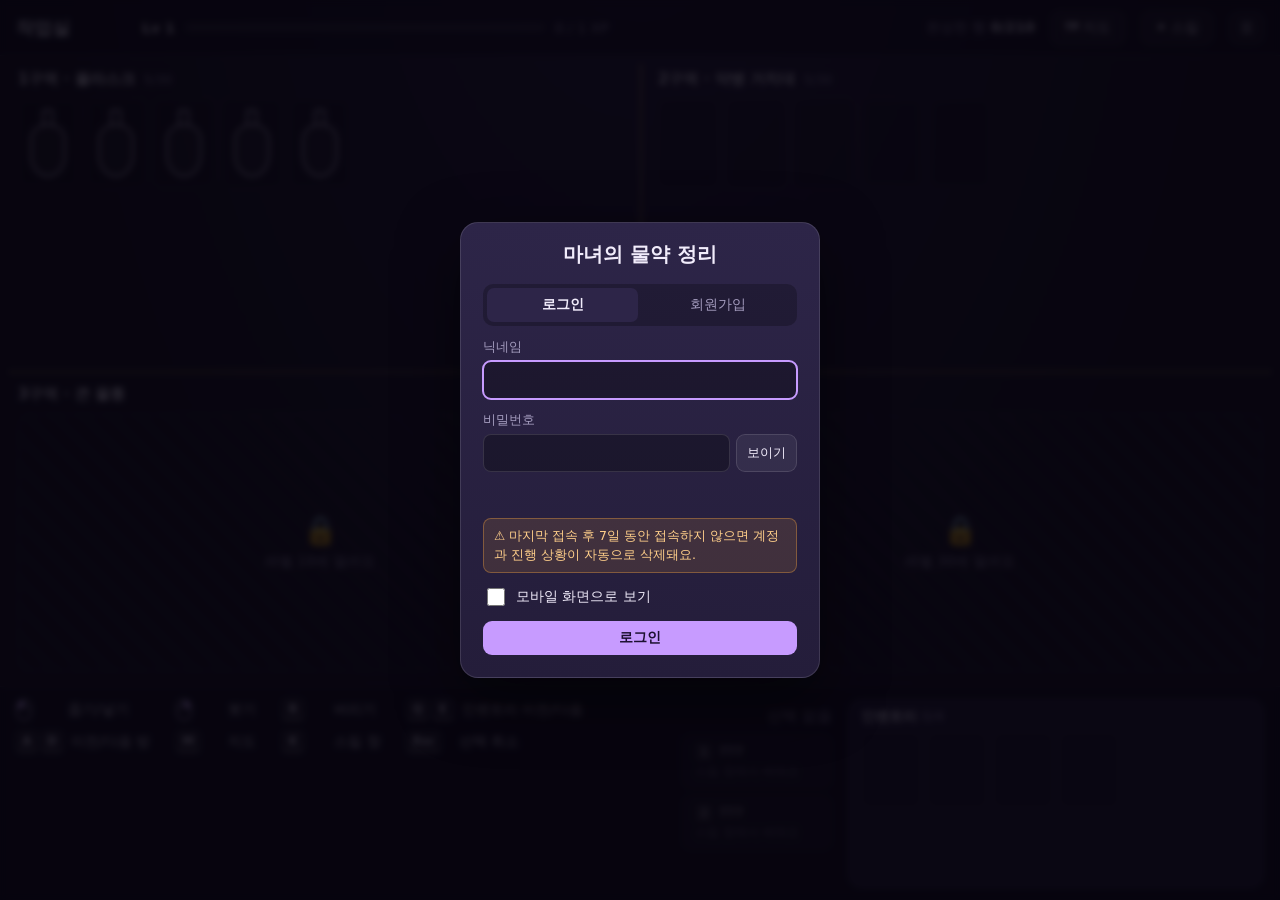
<file: index.html>
<!DOCTYPE html>
<html lang="ko">
<head>
<meta charset="UTF-8" />
<meta name="viewport" content="width=device-width, initial-scale=1, maximum-scale=1, user-scalable=no, viewport-fit=cover" />
<title>마녀의 물약 정리</title>
<meta name="description" content="마녀가 마구 섞어 놓은 물약을 제자가 되어 정리하는 게임" />
<link rel="stylesheet" href="css/style.css?v=20261112142658" />
<script>
  // 새 버전 확인: 이 페이지(index.html)가 캐시된 옛것이면, 새 버전 주소로 다시 불러옴 (약 0.2KB)
  (function () {
    const BUILD = "20261112142658";
    fetch("version.json?t=" + Date.now(), { cache: "no-store" })
      .then(function (r) { return r.json(); })
      .then(function (j) {
        if (!j.v || j.v === BUILD) return;
        const u = new URL(location.href);
        if (u.searchParams.get("v") === j.v) return; // 이미 한 번 시도함 (무한 새로고침 방지)
        u.searchParams.set("v", j.v);
        location.replace(u.toString());
      })
      .catch(function () {});
  })();
</script>
<script type="importmap">
{
  "imports": {
    "./js/cloud.js": "./js/cloud.js?v=20261112142658",
    "./js/config.js": "./js/config.js?v=20261112142658",
    "./js/game.js": "./js/game.js?v=20261112142658",
    "./js/main.js": "./js/main.js?v=20261112142658",
    "./js/save-format.js": "./js/save-format.js?v=20261112142658",
    "./js/ui/brewery.js": "./js/ui/brewery.js?v=20261112142658",
    "./js/ui/common.js": "./js/ui/common.js?v=20261112142658",
    "./js/ui/shelves.js": "./js/ui/shelves.js?v=20261112142658",
    "./js/ui/workshop.js": "./js/ui/workshop.js?v=20261112142658"
  }
}
  </script>
</head>
<body>
  <header class="hud">
    <div class="hud-room" id="hudRoom"></div>
    <div class="hud-xp">
      <b id="hudLevel">Lv 1</b>
      <div class="xp-bar"><div class="xp-fill" id="hudXpFill"></div></div>
      <span class="muted" id="hudXpText"></span>
    </div>
    <div class="hud-rows muted"><span class="pc-only">완성한 행 </span><b id="hudRows">0</b></div>
    <button class="btn" id="btnMap" title="지도 (M)">🗺 지도</button>
    <button class="btn" id="btnSkills" title="스킬 (K)">✦ 스킬 <span class="badge" id="skillBadge" hidden>0</span></button>
    <button class="btn icon" id="btnMenu" title="메뉴">☰<span class="badge mobile-only" id="menuBadge" hidden>0</span></button>
  </header>

  <main id="view"></main>

  <footer class="bottom">
    <div class="info" id="info"></div>
    <div class="side">
      <div class="sel-label" id="selLabel"></div>
      <div class="skill-bar" id="skillBar"></div>
    </div>
    <div class="inventory">
      <div class="inv-head"><b>인벤토리</b> <span class="muted" id="invCount"></span></div>
      <div class="inv-slots" id="invSlots"></div>
    </div>
    <!-- 모바일: < 1번 스킬 2번 스킬 > -->
    <div class="mobile-bar" id="mobileBar">
      <button class="btn nav-btn" id="btnPrev" aria-label="이전">‹</button>
      <div class="mobile-skills" id="mobileSkills"></div>
      <button class="btn nav-btn" id="btnNext" aria-label="다음">›</button>
    </div>
  </footer>

  <div class="toast" id="toast"></div>

  <!-- 지도 -->
  <div class="overlay" id="mapOverlay">
    <div class="panel map-panel">
      <div class="panel-head"><h2>저택 지도</h2><button class="btn icon" data-close>✕</button></div>
      <div class="map-grid" id="mapGrid"></div>
    </div>
  </div>

  <!-- 스킬 -->
  <div class="overlay" id="skillOverlay">
    <div class="panel skill-panel">
      <div class="panel-head">
        <h2>스킬 <small class="muted">남은 포인트 <b id="skillPoints">0</b></small></h2>
        <button class="btn icon" data-close>✕</button>
      </div>
      <p class="muted small-note">레벨이 오를 때마다 포인트 1개. 배우기 1포인트, 강화는 단계마다 1 → 3 → 5 → 7포인트. 물통·분류기는 해당 구역이 열리는 레벨부터 배울 수 있어요.</p>
      <div class="skill-list" id="skillList"></div>
    </div>
  </div>

  <!-- 메뉴 -->
  <div class="overlay" id="menuOverlay">
    <div class="panel menu-panel">
      <div class="panel-head"><h2>계정</h2><button class="btn icon" data-close>✕</button></div>
      <dl class="account-info">
        <dt>아이디</dt><dd id="accNick">-</dd>
        <dt>가입일</dt><dd id="accCreated">-</dd>
        <dt>마지막 접속</dt><dd id="accLastSeen">-</dd>
        <dt>저장</dt><dd id="accSaved" class="muted">-</dd>
      </dl>
      <p class="warn-note" id="accWarn"></p>
      <!-- 모바일: ID 와 삭제 예정일만 짧게 -->
      <div class="acc-short mobile-only">
        <b id="accShortId"></b>
        <span class="muted" id="accShortDel"></span>
      </div>
      <div class="menu-actions mobile-only">
        <button class="btn" id="btnMenuSkills">✦ 스킬 <span class="badge" id="menuSkillBadge" hidden>0</span></button>
        <button class="btn" id="btnMenuMap">🗺 지도</button>
      </div>
      <div class="menu-actions">
        <button class="btn" id="btnToggleMobile">📱 모바일 화면</button>
        <button class="btn" id="btnLogout">로그아웃</button>
        <button class="btn danger" id="btnNewGame">새로운 게임</button>
        <button class="btn danger" id="btnDeleteAccount">계정 삭제</button>
      </div>
    </div>
  </div>

  <!-- 로그인 / 회원가입 (로그인 전에는 닫을 수 없음) -->
  <div class="overlay" id="loginOverlay">
    <form class="panel login-panel" id="loginForm" autocomplete="on">
      <h2>마녀의 물약 정리</h2>
      <div class="login-tabs">
        <button type="button" class="tab active" data-mode="login">로그인</button>
        <button type="button" class="tab" data-mode="signup">회원가입</button>
      </div>
      <label>닉네임
        <input id="loginNick" name="username" autocomplete="username" maxlength="10" required />
      </label>
      <label>비밀번호
        <span class="pw-field">
          <input id="loginPw" name="password" type="password" autocomplete="current-password" required />
          <button type="button" class="btn small" id="btnLoginPwToggle">보이기</button>
        </span>
      </label>
      <label class="signup-only">비밀번호 확인
        <input id="loginPw2" type="password" autocomplete="new-password" />
      </label>
      <p class="muted small-note signup-only" id="loginRule"></p>
      <p class="login-error" id="loginError"></p>
      <p class="warn-note" id="loginWarn"></p>
      <label class="toggle-row"><input type="checkbox" id="loginMobile" /> 모바일 화면으로 보기</label>
      <button type="submit" class="btn primary" id="btnLoginSubmit">로그인</button>
    </form>
  </div>

  <!-- 시작 안내 -->
  <!-- 모든 선반 완성 -->
  <div class="overlay" id="clearOverlay">
    <div class="panel clear-panel">
      <div class="clear-icon">🎉</div>
      <h2>모든 선반을 완성했어요!</h2>
      <p>약병 1,470개를 전부 라벨대로 정리했어요.<br />스승님도 이제 마음 놓고 섞을 수 있겠네요.</p>
      <dl class="clear-stats">
        <dt>게임한 시간</dt><dd id="clearTime">-</dd>
        <dt>완성한 날</dt><dd id="clearDate">-</dd>
      </dl>
      <div class="menu-actions clear-actions">
        <button class="btn primary" id="btnClearRestart">새로운 게임</button>
        <button class="btn danger" id="btnClearDelete">계정 삭제</button>
        <button class="btn" data-close>둘러보기</button>
      </div>
    </div>
  </div>

  <div class="overlay" id="introOverlay">
    <div class="panel intro-panel">
      <h2>마녀의 제자</h2>
      <p>스승님은 물약을 만들 때마다 <b>전부 섞어 버리는</b> 버릇이 있어요.<br />
        창고 다섯 곳에 쌓인 약병 <b>1,470개</b>를 라벨대로 정리하는 게 제자의 일이에요.</p>
      <ol>
        <li><b>창고</b>에서 약병을 집어 인벤토리에 담아요.</li>
        <li><b>작업실</b>에서 병끼리 부어 라벨과 같은 색으로 4칸을 채워요.</li>
        <li><b>선반</b>의 색깔 선반, 라벨 요일 칸에 올려요. 한 행 7칸을 다 맞추면 경험치!</li>
      </ol>
      <button class="btn primary" id="btnIntroOk">시작하기</button>
    </div>
  </div>

  <script src="js/vendor/matter.min.js?v=20261112142658"></script>
  <script type="module" src="js/main.js?v=20261112142658"></script>
</body>
</html>
</file>
<file: css/style.css>
:root {
  --bg: #15111f;
  --bg2: #1d1730;
  --panel: #241d3a;
  --panel2: #2d2548;
  --line: rgba(255, 255, 255, 0.12);
  --text: #f1ecfb;
  --muted: #a39bbd;
  --accent: #c79bff;
  --gold: #e8c46a;
  --bad: #ff4d5e;
  --wood: #6b4a32;
  --wood2: #4d3524;
}
* { box-sizing: border-box; }
html, body { margin: 0; height: 100%; }
body {
  background: radial-gradient(ellipse at 50% -20%, #2b2148, var(--bg) 65%);
  color: var(--text);
  font-family: system-ui, -apple-system, "Segoe UI", "Malgun Gothic", "Apple SD Gothic Neo", sans-serif;
  font-size: 14px;
  display: grid;
  grid-template-rows: 56px minmax(0, 1fr) 214px;
  min-width: 1100px;
  overflow: hidden;
  user-select: none;
}
.muted { color: var(--muted); }
b { font-weight: 700; }

/* ---------- 버튼 ---------- */
.btn {
  appearance: none;
  border: 1px solid var(--line);
  background: rgba(255, 255, 255, 0.06);
  color: var(--text);
  font: inherit;
  padding: 7px 13px;
  border-radius: 9px;
  cursor: pointer;
  white-space: nowrap;
}
.btn:hover:not(:disabled) { background: rgba(255, 255, 255, 0.13); }
.btn:disabled { opacity: 0.4; cursor: default; }
.btn.primary { background: var(--accent); color: #1c1030; border-color: transparent; font-weight: 700; }
.btn.primary:hover:not(:disabled) { background: #d6b3ff; }
.btn.danger { background: #8b2733; border-color: transparent; }
.btn.icon { padding: 7px 10px; }
.btn.small { padding: 5px 10px; font-size: 13px; }
.badge {
  display: inline-block;
  min-width: 18px;
  padding: 0 5px;
  margin-left: 4px;
  border-radius: 99px;
  background: var(--gold);
  color: #2a1c00;
  font-size: 12px;
  font-weight: 800;
  text-align: center;
}

/* ---------- 상단 ---------- */
.hud {
  display: flex;
  align-items: center;
  gap: 16px;
  padding: 0 16px;
  background: rgba(10, 7, 20, 0.55);
  border-bottom: 1px solid var(--line);
}
.hud-room { font-size: 18px; font-weight: 800; min-width: 110px; }
.hud-xp { display: flex; align-items: center; gap: 10px; flex: 1; }
.xp-bar { flex: 1; max-width: 360px; height: 9px; border-radius: 99px; background: rgba(255, 255, 255, 0.1); overflow: hidden; }
.xp-fill { height: 100%; background: linear-gradient(90deg, #8f5cff, var(--gold)); transition: width 0.4s; }
.hud-rows b { color: var(--text); }

/* ---------- 하단 ---------- */
.bottom {
  display: flex;
  gap: 16px;
  padding: 12px 16px;
  background: rgba(10, 7, 20, 0.55);
  border-top: 1px solid var(--line);
}
.info { flex: 1; display: flex; flex-direction: column; gap: 8px; min-width: 0; }
.side {
  /* 인벤토리 바로 왼쪽: 선택한 병 라벨 + 사용 스킬 */
  display: flex;
  flex-direction: column;
  align-items: flex-end;
  gap: 8px;
}
.sel-label { margin-top: 8px; text-align: right; font-size: 15px; white-space: nowrap; }
.info-help { color: var(--text); opacity: 0.85; line-height: 1.5; }
.inventory {
  background: var(--panel);
  border: 1px solid var(--line);
  border-radius: 14px;
  padding: 8px 12px 10px;
  min-width: 260px;
}
.inv-head { margin-bottom: 6px; }
.inv-slots { display: grid; grid-template-columns: repeat(6, 60px); gap: 6px; }
.inv-slot { width: 60px; height: 76px; }
.inv-slot .vial { --vw: 32px; }

/* ---------- 칸 / 약병 ---------- */
.slot {
  position: relative;
  display: grid;
  place-items: center;
  border: 1px dashed rgba(255, 255, 255, 0.18);
  border-radius: 8px;
  background: rgba(0, 0, 0, 0.18);
  cursor: pointer;
}
.slot:hover { border-color: rgba(255, 255, 255, 0.4); }
.slot.selected, .st-cell.selected, .drum.selected {
  border: 1px solid var(--accent);
  box-shadow: 0 0 0 2px rgba(199, 155, 255, 0.5), 0 0 16px rgba(199, 155, 255, 0.5);
}
.selected > .vial { transform: translateY(-5px); }
.pouring::after {
  content: "";
  position: absolute;
  left: 4px;
  bottom: 3px;
  height: 3px;
  border-radius: 2px;
  background: var(--accent);
  animation: pourbar var(--dur, 500ms) linear forwards;
}
@keyframes pourbar { from { width: 0; } to { width: calc(100% - 8px); } }
.pouring > .vial { animation: wobble 0.25s ease-in-out infinite alternate; }
@keyframes wobble { from { transform: rotate(-6deg); } to { transform: rotate(6deg); } }

.vial {
  --vw: 28px;
  position: relative;
  width: var(--vw);
  height: calc(var(--vw) * 1.9);
  transition: transform 0.15s;
  pointer-events: none;
}
.vial-neck {
  position: absolute;
  left: 50%;
  top: 0;
  width: 48%;
  height: 15%;
  transform: translateX(-50%);
  border: 2px solid rgba(235, 228, 255, 0.75);
  border-bottom: none;
  border-radius: 3px 3px 0 0;
  background: rgba(255, 255, 255, 0.05);
}
.vial-glass {
  position: absolute;
  inset: 14% 0 0 0;
  border: 2px solid rgba(235, 228, 255, 0.75);
  border-radius: 30% 30% 22% 22% / 14% 14% 12% 12%;
  background: rgba(255, 255, 255, 0.06);
  overflow: hidden;
  display: flex;
  flex-direction: column-reverse;
  padding: 0 0 0;
}
.seg {
  flex: none;
  height: 22%;
  background: var(--c);
  box-shadow: inset 2px 0 0 rgba(255, 255, 255, 0.18), inset -2px 0 0 rgba(0, 0, 0, 0.15);
}
.seg.empty { background: transparent; box-shadow: none; }
.flask .vial-neck { width: 34%; height: 24%; }
.flask .vial-glass { inset: 22% 0 0 0; border-radius: 45% 45% 50% 50% / 30% 30% 40% 40%; }
.flask .seg { height: 24%; }
.vial-label {
  /* 병 가운데 세로 띠지: 라벨 색 바탕 + 요일 한자 */
  position: absolute;
  left: 50%;
  top: 36%;
  bottom: 9%;
  transform: translateX(-50%);
  width: 52%;
  display: flex;
  align-items: center;
  justify-content: center;
  border-radius: 2px;
  background: var(--lc);
  border: 1px solid rgba(255, 255, 255, 0.9);
  box-shadow: 0 0 0 1px rgba(0, 0, 0, 0.45), 0 1px 3px rgba(0, 0, 0, 0.5);
  color: #fff;
  font-family: "Noto Serif KR", "Batang", "SimSun", serif;
  font-size: calc(var(--vw) * 0.44);
  font-weight: 900;
  line-height: 1;
  text-shadow: 0 0 2px #000, 0 0 2px #000, 0 0 1px #000;
}

/* ---------- 방 공통 ---------- */
#view { position: relative; overflow: hidden; }
.room { position: absolute; inset: 0; }
.room-caption { font-size: 15px; }

/* ---------- 조제실 ---------- */
.brewery { display: grid; grid-template-rows: auto minmax(0, 1fr); }
.brewery-caption { padding: 12px 20px 8px; }
.store {
  position: relative;
  margin: 0 20px 12px;
  border-radius: 14px 14px 6px 6px;
  border: 2px solid #2d1f15;
  overflow-x: hidden;
  overflow-y: auto;
  scrollbar-width: none;            /* 스크롤바 숨김 (휠로 스크롤) */
  overscroll-behavior: contain;
  background: #2a1d14;
}
.store::-webkit-scrollbar { display: none; }
.floor-world {
  position: relative;
  min-height: 100%;
  cursor: default;
  background:
    linear-gradient(rgba(0, 0, 0, 0.45), rgba(0, 0, 0, 0.05) 30%, rgba(0, 0, 0, 0.3)),
    repeating-linear-gradient(90deg, var(--wood2) 0 2px, var(--wood) 2px 120px);
}
.pile-item {
  position: absolute;
  left: 0;
  top: 0;
  transform-origin: 50% 50%;
  cursor: pointer;
}
.pile-item:hover { filter: brightness(1.25); }
.floor-world .vial { --vw: inherit; }
.room-caption .small { font-size: 12px; margin-top: 2px; }


/* ---------- 작업실 ---------- */
.workshop {
  display: grid;
  grid-template-columns: 1fr 1fr;
  grid-template-rows: 1fr 1fr;
}
.zone { position: relative; padding: 14px 18px; overflow: auto; }
.zone h3 { margin: 0 0 10px; font-size: 15px; }
.zone h3 small { color: var(--muted); font-weight: 400; margin-left: 4px; }
.cross-v, .cross-h { position: absolute; background: linear-gradient(var(--gold), #a07a2c); opacity: 0.55; pointer-events: none; }
.cross-v { left: 50%; top: 8px; bottom: 8px; width: 2px; }
.cross-h { top: 50%; left: 8px; right: 8px; height: 2px; }
.zone .slots { display: flex; flex-wrap: wrap; gap: 8px; }
.zone .slot { width: 60px; height: 88px; }
.zone .slot .vial { --vw: 36px; }
.zone-locked {
  height: calc(100% - 30px);
  display: grid;
  place-content: center;
  text-align: center;
  color: var(--muted);
  gap: 6px;
  border: 1px dashed var(--line);
  border-radius: 12px;
  background: repeating-linear-gradient(45deg, rgba(255, 255, 255, 0.02) 0 10px, transparent 10px 20px);
}
.lock-icon { font-size: 28px; }
.drums { display: flex; gap: 16px; align-items: flex-end; flex-wrap: wrap; }
.drum { position: relative; width: 64px; cursor: pointer; border: 1px solid transparent; border-radius: 10px; padding: 4px; }
.drum-rim { height: 10px; margin: 0 -2px; border-radius: 50%; border: 2px solid #b9a98a; background: #3a3024; }
.drum-body {
  position: relative;
  height: 75px;                /* 레벨이 올라도 높이는 그대로 */
  margin-top: -5px;
  border: 2px solid #b9a98a;
  border-top: none;
  border-radius: 0 0 10px 10px;
  background: rgba(255, 255, 255, 0.06);
  overflow: hidden;
}
.drum-liquid {
  position: absolute;
  left: 0;
  right: 0;
  bottom: 0;
  background: linear-gradient(90deg, rgba(0, 0, 0, 0.15), rgba(255, 255, 255, 0.15) 40%, rgba(0, 0, 0, 0.2)), var(--c, transparent);
  box-shadow: inset 0 3px 0 rgba(255, 255, 255, 0.25);
  transition: height 0.35s ease;
}
.drum-count { text-align: center; font-size: 12px; color: var(--muted); margin-top: 3px; white-space: nowrap; }
.drum-count b { color: var(--text); }

/* ---------- 선반 방 ---------- */
.shelves { padding: 16px 20px; display: flex; flex-direction: column; gap: 14px; }
.shelf-cards { flex: 1; min-height: 0; display: grid; grid-template-columns: repeat(7, 1fr); gap: 14px; }
.shelf-card {
  appearance: none;
  font: inherit;
  color: var(--text);
  text-align: left;
  cursor: pointer;
  display: flex;
  flex-direction: column;
  gap: 6px;
  min-height: 0;
  padding: 10px;
  border-radius: 12px;
  border: 1px solid var(--line);
  border-top: 5px solid var(--sc);
  background: linear-gradient(var(--panel2), var(--panel));
}
.shelf-card:hover { border-color: var(--sc); }
.shelf-card-sub { color: var(--muted); font-size: 12px; }
.mini-grid {
  flex: 1;
  min-height: 0;
  display: grid;
  grid-template-columns: repeat(7, 1fr);
  grid-template-rows: repeat(30, 1fr);
  gap: 2px;
  padding: 6px;
  border-radius: 6px;
  background: var(--wood2);
}
.mini-grid i { border-radius: 2px; background: rgba(0, 0, 0, 0.3); }
.mini-grid i.ok { background: var(--sc); opacity: 0.6; }
.mini-grid i.done { background: var(--sc); }
.mini-grid i.bad { background: var(--bad); }

.shelf-zoom { display: flex; flex-direction: column; padding: 14px 20px 0; gap: 12px; }
.zoom-head { display: flex; align-items: center; gap: 14px; }
.zoom-title { font-size: 18px; padding-left: 10px; border-left: 5px solid var(--sc); }
.zoom-scroll { flex: 1; min-height: 0; overflow-y: auto; padding: 0 4px 20px 0; }
.shelf-table {
  display: grid;
  grid-template-columns: 44px repeat(7, minmax(70px, 1fr));
  gap: 4px;
  max-width: 900px;
  margin: 0 auto;
}
.st-head {
  position: sticky;
  top: 0;
  z-index: 2;
  text-align: center;
  font-weight: 800;
  padding: 6px 0;
  background: var(--bg2);
  border-bottom: 3px solid var(--sc);
}
.st-num { display: grid; place-items: center; color: var(--muted); font-variant-numeric: tabular-nums; }
.st-num.done { color: var(--gold); font-size: 16px; }
.st-cell {
  position: relative;
  height: 76px;
  display: grid;
  place-items: center;
  border-radius: 6px;
  background: linear-gradient(transparent 85%, var(--wood) 85%), rgba(0, 0, 0, 0.22);
  border: 1px solid transparent;
  cursor: pointer;
  --vw: 26px;
}
.st-cell:hover { border-color: rgba(255, 255, 255, 0.35); }
.st-cell .vial { --vw: 32px; }
.st-cell.bad { background: linear-gradient(transparent 85%, #7a1f29 85%), rgba(255, 60, 80, 0.32); border-color: var(--bad); }
.st-cell.locked { background: linear-gradient(transparent 85%, #8c6a2a 85%), rgba(232, 196, 106, 0.12); cursor: default; }

/* ---------- 오버레이 ---------- */
.overlay {
  position: fixed;
  inset: 0;
  z-index: 100;
  display: grid;
  place-items: center;
  background: rgba(6, 4, 14, 0.6);
  backdrop-filter: blur(3px);
  opacity: 0;
  pointer-events: none;
  transition: opacity 0.18s;
}
.overlay.show { opacity: 1; pointer-events: auto; }
.panel {
  background: linear-gradient(var(--panel2), var(--panel));
  border: 1px solid var(--line);
  border-radius: 18px;
  padding: 18px 22px 22px;
  max-height: 88vh;
  overflow: auto;
  box-shadow: 0 20px 60px rgba(0, 0, 0, 0.5);
}
.panel-head { display: flex; align-items: center; justify-content: space-between; gap: 20px; margin-bottom: 12px; }
.panel h2 { margin: 0; font-size: 20px; }
.panel h2 small { font-size: 14px; font-weight: 400; margin-left: 8px; }

.map-panel { width: 560px; }
.map-grid {
  display: grid;
  /* 조제실 1·2·4·5: 세로로 긴 직사각형(약 129×210), 조제실 3(약 220×116)과 넓이가 비슷하게 */
  grid-template-columns: 1fr 1.7fr 1fr;
  grid-template-rows: 116px 88px 210px;
  grid-template-areas:
    "b2 b3 b4"
    "b2 sh b4"
    "b1 ws b5";
  gap: 6px;
  padding: 10px;
  border-radius: 12px;
  background: #3a2a1e;
  border: 3px solid #5a4330;
}
.map-room {
  position: relative;
  display: flex;
  flex-direction: column;
  align-items: center;
  justify-content: center;
  gap: 4px;
  border-radius: 6px;
  border: 1px solid rgba(255, 255, 255, 0.15);
  background: #2a2140;
  cursor: pointer;
}
.map-room:hover { filter: brightness(1.15); }
.map-room small { color: var(--muted); }
.map-room.brewroom { background: #23331f; }
.map-room.here { outline: 3px solid var(--gold); }
.map-room.here b::before { content: "📍 "; }
.map-room.is-locked { background: repeating-linear-gradient(45deg, #1d1726 0 8px, #241c30 8px 16px); color: var(--muted); }
.map-lock { position: absolute; left: 6px; top: 4px; font-size: 13px; }
.map-go { margin-top: 4px; }

.skill-panel { width: 720px; }
.small-note { margin: -4px 0 12px; font-size: 13px; }
.skill-list { display: flex; flex-direction: column; gap: 8px; }
.skill {
  display: grid;
  grid-template-columns: 1fr auto 120px;
  align-items: center;
  gap: 16px;
  padding: 10px 14px;
  border-radius: 12px;
  background: rgba(0, 0, 0, 0.2);
  border: 1px solid var(--line);
}
.skill.locked { opacity: 0.55; }
.skill-name { display: flex; gap: 8px; align-items: center; font-size: 15px; }
.skill-desc { font-size: 12.5px; margin: 2px 0 4px; }
.skill-val { font-size: 13px; }
.tag { font-size: 11px; padding: 1px 6px; border-radius: 99px; background: #4b3a7a; }
.pips { display: flex; gap: 4px; }
.pips i { width: 10px; height: 10px; border-radius: 50%; background: rgba(255, 255, 255, 0.12); }
.pips i.on { background: var(--gold); }

.menu-panel { width: 360px; }
.intro-panel { width: 520px; line-height: 1.65; }
.intro-panel h2 { margin-bottom: 8px; }
.intro-panel ol { padding-left: 20px; }

.toast {
  position: fixed;
  left: 50%;
  top: 70px;
  z-index: 200;
  transform: translate(-50%, -10px);
  padding: 10px 18px;
  border-radius: 12px;
  background: rgba(20, 14, 38, 0.96);
  border: 1px solid var(--line);
  opacity: 0;
  pointer-events: none;
  transition: opacity 0.2s, transform 0.2s;
}
.toast.show { opacity: 1; transform: translate(-50%, 0); }
.badge[hidden] { display: none; }
.mini-grid i.bad { background: repeating-linear-gradient(45deg, var(--bad) 0 2px, #fff 2px 4px); opacity: 1; }

/* ---------- 사용 스킬 ---------- */
.skill-bar { display: flex; flex-direction: column; gap: 6px; }
.skill-btn {
  position: relative;
  overflow: hidden;
  min-width: 150px;
  text-align: left;
  padding: 8px 12px;
}
.skill-btn kbd {
  display: inline-block;
  min-width: 18px;
  margin-right: 6px;
  padding: 0 4px;
  border-radius: 4px;
  background: rgba(255, 255, 255, 0.15);
  font: 700 12px/18px system-ui, sans-serif;
  text-align: center;
}
.skill-btn small { display: block; color: var(--muted); font-size: 12px; margin-top: 2px; }
.skill-btn .cd {
  position: absolute;
  left: 0;
  bottom: 0;
  height: 3px;
  background: var(--muted);
}
.skill-btn.active { border-color: var(--gold); box-shadow: 0 0 12px rgba(232, 196, 106, 0.4); }
.skill-btn.active .cd { background: var(--gold); }
.skill-btn.cooling { opacity: 0.6; }

/* ---------- 분류기 (4구역) ---------- */
.sorter { display: flex; flex-direction: column; align-items: flex-start; gap: 0; }
.sorter-tank {
  width: 100%;
  max-width: 460px;
  padding: 10px 12px 12px;
  border-radius: 16px 16px 10px 10px;
  border: 2px solid #8f7bc4;
  background: linear-gradient(#2c2350, #1f1838);
  box-shadow: inset 0 0 18px rgba(160, 120, 255, 0.25);
}
.sorter-head { display: flex; align-items: center; justify-content: space-between; gap: 12px; font-size: 12.5px; color: var(--muted); margin-bottom: 8px; }
.sorter-timer { flex: 0 0 120px; height: 5px; border-radius: 3px; background: rgba(255, 255, 255, 0.1); overflow: hidden; }
.sorter-timer i { display: block; height: 100%; width: 0; background: var(--gold); }
.sorter-table { display: grid; grid-template-columns: repeat(12, 1fr); gap: 3px; }
.sorter-table i { height: 14px; border-radius: 3px; background: rgba(255, 255, 255, 0.06); box-shadow: inset 0 0 0 1px rgba(255, 255, 255, 0.08); }
.sorter-table i.on { background: var(--c); box-shadow: inset 0 -2px 0 rgba(0, 0, 0, 0.2); }
.injectors { display: flex; gap: 14px; padding-left: 18px; }
.injector { display: flex; flex-direction: column; align-items: center; }
.injector .pipe { width: 8px; height: 12px; background: #8f7bc4; }
.valve {
  appearance: none;
  width: 30px;
  height: 22px;
  margin-bottom: 4px;
  border-radius: 6px;
  border: 1px solid #c8b48a;
  background: #6b4f2a;
  color: #f3e3bd;
  font-size: 14px;
  line-height: 1;
  cursor: pointer;
}
.valve:hover:not(:disabled) { background: #8a6634; }
.valve:active:not(:disabled) { transform: rotate(90deg); }
.valve:disabled { opacity: 0.35; cursor: default; }

/* ---------- 물통: 위쪽 넣기 / 아래 수도꼭지 빼기 ---------- */
.drum { cursor: default; width: 86px; padding-right: 24px; }
.drum-body-wrap { position: relative; }
.drum[data-drum-in] { cursor: pointer; }
.drum:hover .drum-body { box-shadow: inset 0 0 12px rgba(255, 255, 255, 0.15); }
.tap { position: absolute; right: -20px; bottom: 6px; width: 22px; height: 26px; cursor: pointer; }
.tap-spout {
  position: absolute;
  left: 0;
  top: 8px;
  width: 18px;
  height: 7px;
  border-radius: 0 4px 0 0;
  background: linear-gradient(#d9c08a, #9c7f45);
}
.tap-spout::after { /* 아래로 꺾인 주둥이 */
  content: "";
  position: absolute;
  right: 0;
  top: 5px;
  width: 6px;
  height: 9px;
  border-radius: 0 0 2px 2px;
  background: #9c7f45;
}
.tap-handle {
  position: absolute;
  left: 6px;
  top: 0;
  width: 10px;
  height: 5px;
  border-radius: 3px;
  background: #c0392b;
  box-shadow: 0 3px 0 -1px #7a5a2a;
}
.tap:hover .tap-spout, .tap:hover .tap-spout::after { filter: brightness(1.3); }
.drum.pouring .tap-handle { transform: rotate(90deg); }

/* ---------- 단축키 안내 ---------- */
.key-guide {
  display: grid;
  grid-template-columns: repeat(4, max-content);
  gap: 10px 26px;
  align-items: center;
  font-size: 14px;
  color: var(--text);
}
.key-item { display: flex; align-items: center; gap: 8px; }
.key-icons { display: inline-flex; gap: 3px; align-items: center; min-width: 44px; }
.mouse-icon { display: inline-flex; color: var(--muted); }
.keycap {
  display: inline-block;
  min-width: 22px;
  height: 22px;
  padding: 0 5px;
  border-radius: 5px;
  border: 1px solid rgba(255, 255, 255, 0.28);
  border-bottom-width: 3px;
  background: rgba(255, 255, 255, 0.07);
  font: 700 12px/18px system-ui, sans-serif;
  text-align: center;
  color: var(--text);
}

/* ---------- 계정 / 로그인 ---------- */
.menu-panel { width: 400px; }
.account-info { display: grid; grid-template-columns: 84px 1fr; gap: 8px 12px; margin: 0 0 8px; }
.account-info dt { color: var(--muted); }
.account-info dd { margin: 0; }
.pw-row { display: flex; align-items: center; gap: 10px; }
#accPw { font-family: ui-monospace, monospace; }
.menu-actions { display: flex; flex-wrap: wrap; gap: 8px; margin-top: 14px; }
.login-panel { width: 360px; display: flex; flex-direction: column; gap: 12px; }
.login-panel h2 { text-align: center; margin-bottom: 4px; }
.login-panel label { display: flex; flex-direction: column; gap: 5px; font-size: 13px; color: var(--muted); }
.login-panel input {
  font: inherit;
  font-size: 15px;
  color: var(--text);
  background: rgba(0, 0, 0, 0.3);
  border: 1px solid var(--line);
  border-radius: 8px;
  padding: 9px 10px;
  user-select: text;
}
.login-panel input:focus { outline: 2px solid var(--accent); outline-offset: -1px; }
.pw-field { display: flex; gap: 6px; }
.pw-field input { flex: 1; min-width: 0; }
.login-tabs { display: grid; grid-template-columns: 1fr 1fr; gap: 4px; padding: 4px; border-radius: 10px; background: rgba(0, 0, 0, 0.25); }
.login-tabs .tab { appearance: none; border: 0; border-radius: 7px; padding: 8px; font: inherit; color: var(--muted); background: transparent; cursor: pointer; }
.login-tabs .tab.active { background: var(--panel2); color: var(--text); font-weight: 700; }
.login-panel:not(.signup) .signup-only { display: none; }
.login-error { min-height: 18px; margin: 0; color: #ff8a95; font-size: 13px; }
#loginOverlay { background: rgba(6, 4, 14, 0.85); }

.warn-note {
  margin: 4px 0 0;
  padding: 8px 10px;
  border-radius: 8px;
  background: rgba(255, 170, 60, 0.12);
  border: 1px solid rgba(255, 170, 60, 0.35);
  color: #ffcf8a;
  font-size: 12.5px;
  line-height: 1.5;
}

/* ---------- 드래그 ---------- */
.drag-ghost { position: fixed; left: 0; top: 0; z-index: 300; pointer-events: none; opacity: 0.85; filter: drop-shadow(0 6px 10px rgba(0, 0, 0, 0.5)); }
.drag-ghost .vial { --vw: 36px; }
.drag-drop { display: block; width: 26px; height: 26px; border-radius: 50% 50% 50% 0; transform: rotate(-45deg); background: var(--c); border: 2px solid #fff; }
.drop-target { outline: 2px dashed var(--gold); outline-offset: 2px; }
body.dragging, body.dragging * { cursor: grabbing !important; }
.slot, .drum, .st-cell { -webkit-touch-callout: none; }

/* =====================================================================
   모바일 화면 (body.mobile) — 세로 화면
   위: 현재 위치 · 레벨 · 진행도 · ☰   /   가운데: 방   /   아래: 인벤토리, < 1번 2번 >
   ===================================================================== */
.mobile-bar, .mobile-only { display: none; }
body.mobile .mobile-only { display: flex; }
body.mobile .pc-only { display: none; }

body.mobile {
  min-width: 0;
  grid-template-rows: 48px minmax(0, 1fr) auto;
  font-size: 13px;
  height: 100dvh;
}
body.mobile .hud { gap: 8px; padding: 0 8px; }
body.mobile .hud-room { font-size: 15px; min-width: 0; white-space: nowrap; }
body.mobile .hud-xp { gap: 6px; flex: 1; justify-content: center; }
body.mobile .xp-bar, body.mobile #btnMap, body.mobile #btnSkills { display: none; }
body.mobile #btnMenu { position: relative; }
body.mobile #menuBadge { position: absolute; right: -6px; top: -6px; margin: 0; }

body.mobile .bottom { flex-direction: column; gap: 6px; padding: 6px 8px calc(6px + env(safe-area-inset-bottom)); }
body.mobile .info, body.mobile .side { display: none; }
body.mobile .inventory { min-width: 0; padding: 6px 8px 8px; border-radius: 12px; }
body.mobile .inv-head { font-size: 12px; margin-bottom: 4px; }
/* 칸 폭을 병에 맞춤 (넓게 늘이지 않음). 칸이 늘면 다음 줄로 */
body.mobile .inv-slots { grid-template-columns: repeat(auto-fill, 44px); gap: 5px; }
body.mobile .inv-slot { width: 44px; height: 64px; }
body.mobile .inv-slot .vial { --vw: 28px; }
body.mobile .mobile-bar { display: grid; grid-template-columns: 52px 1fr 52px; gap: 6px; }
body.mobile .nav-btn { font-size: 26px; line-height: 1; padding: 0; }
body.mobile .mobile-skills .skill-bar { flex-direction: row; gap: 6px; }
body.mobile .mobile-skills .skill-btn { flex: 1; min-width: 0; padding: 6px 8px; }

/* 방 공통 */
body.mobile #view { overflow-y: auto; -webkit-overflow-scrolling: touch; }
body.mobile .room-caption { font-size: 13px; }

/* 조제실 */
body.mobile .brewery-caption { padding: 8px 10px 6px; }
body.mobile .store { margin: 0 6px 6px; }

/* 작업실: 1 → 2 → 3 → 4 구역 세로로 (스크롤) */
body.mobile .workshop { position: static; display: block; }
body.mobile .workshop .zone { overflow: visible; padding: 12px 10px; border-bottom: 2px solid rgba(232, 196, 106, 0.35); }
body.mobile .cross-v, body.mobile .cross-h { display: none; }
body.mobile .zone .slots { gap: 6px; }
body.mobile .zone .slot { width: 52px; height: 76px; }
body.mobile .zone .slot .vial { --vw: 30px; }
body.mobile .zone-locked { height: 120px; }
body.mobile .injectors { padding-left: 4px; gap: 8px; }

/* 선반: 전체 보기는 숫자만 */
body.mobile .shelves { position: static; padding: 10px; }
body.mobile .shelf-cards { grid-template-columns: 1fr; gap: 6px; }
body.mobile .shelf-card { display: grid; grid-template-columns: 1fr auto; align-items: center; gap: 10px; padding: 8px 10px; border-top-width: 1px; border-left: 5px solid var(--sc); }
body.mobile .shelf-card .mini-grid { display: none; }
body.mobile .shelf-card-sub { font-size: 13px; color: var(--text); }
body.mobile .shelf-zoom { padding: 8px 6px 0; gap: 8px; }
body.mobile .zoom-head { flex-wrap: wrap; gap: 8px; }
body.mobile .zoom-head .muted { display: none; }
body.mobile .shelf-table { grid-template-columns: 24px repeat(7, minmax(0, 1fr)); gap: 3px; }
body.mobile .st-cell { height: 62px; }
body.mobile .st-cell .vial { --vw: 22px; }

/* 창 (지도·스킬·계정·로그인) */
body.mobile .panel { width: calc(100vw - 20px) !important; max-height: calc(100dvh - 40px); padding: 14px; }
body.mobile .map-grid { grid-template-rows: 90px 64px 160px; padding: 6px; gap: 4px; }
body.mobile .map-room:not(.brewroom) small { display: none; }
body.mobile .map-room.brewroom small { font-size: 11px; }
body.mobile .skill { grid-template-columns: 1fr auto; gap: 8px; }
body.mobile .skill .pips { display: none; }
.toggle-row { flex-direction: row !important; align-items: center; gap: 8px !important; color: var(--text) !important; font-size: 14px !important; }
.toggle-row input { width: 18px; height: 18px; }
body.mobile .mobile-only[hidden] { display: none; }
/* 인벤토리 칸은 손가락으로 바로 끌 수 있게 (브라우저 스크롤·확대 제스처 끔) */
.inv-slot { touch-action: none; }

/* 모바일: 수도꼭지를 손가락으로 누르기 쉽게 크게 */
body.mobile .drums { gap: 20px; }
body.mobile .drum { width: 96px; padding-right: 32px; }
body.mobile .tap { right: -30px; width: 32px; height: 34px; }
body.mobile .tap-spout { width: 26px; height: 9px; top: 10px; }
body.mobile .tap-spout::after { width: 8px; height: 12px; top: 7px; }
body.mobile .tap-handle { width: 14px; height: 6px; left: 8px; }

/* 선반 전체 보기: 다음 행 미리보기 (모바일) */
.shelf-peek { display: none; }
body.mobile .shelf-peek {
  display: grid;
  grid-template-columns: 16px repeat(7, 14px);
  gap: 2px;
  align-items: center;
  font-size: 9px;
  color: var(--muted);
  text-align: center;
}
body.mobile .shelf-peek.done { display: block; font-size: 12px; color: var(--gold); }
.shelf-peek i { height: 14px; border-radius: 2px; background: rgba(0, 0, 0, 0.35); box-shadow: inset 0 0 0 1px rgba(255, 255, 255, 0.08); }
.shelf-peek i.ok { background: var(--sc); }
.shelf-peek i.bad { background: repeating-linear-gradient(45deg, var(--bad) 0 2px, #fff 2px 4px); }
.pk-num { text-align: right; padding-right: 2px; }

/* ---------- 모바일 ☰ 메뉴: 오른쪽에서 나오는 세로 서랍 ---------- */
body.mobile #menuOverlay { place-items: stretch end; padding: 0; }
body.mobile #menuOverlay .menu-panel {
  width: max-content !important;   /* 가장 긴 버튼(PC 화면으로)이 한 줄에 들어가는 만큼만 */
  max-height: none;
  height: 100dvh;
  border-radius: 16px 0 0 16px;
  border-right: none;
  padding: 14px 14px calc(14px + env(safe-area-inset-bottom));
  display: flex;
  flex-direction: column;
  gap: 12px;
  transform: translateX(100%);
  transition: transform 0.22s ease;
}
body.mobile #menuOverlay.show .menu-panel { transform: none; }
body.mobile #menuOverlay .panel-head { justify-content: flex-end; margin: 0; }
body.mobile #menuOverlay .panel-head h2,
body.mobile #menuOverlay .account-info,
body.mobile #menuOverlay .warn-note { display: none; }
body.mobile .acc-short { flex-direction: column; gap: 4px; font-size: 14px; line-height: 1.4; }
body.mobile .acc-short span { font-size: 12px; }
body.mobile #menuOverlay .menu-actions { flex-direction: column; flex-wrap: nowrap; gap: 8px; margin: 0; }
body.mobile #menuOverlay .menu-actions .btn { width: 100%; padding: 11px 12px; text-align: left; font-size: 14px; }
body.mobile #menuOverlay .menu-actions .btn { white-space: nowrap; }
body.mobile .acc-short span { white-space: pre; } /* 삭제 예정일은 정해진 두 줄. 모자라면 메뉴가 넓어짐 */

/* 휴대폰: 두 번 탭해서 확대되지 않게 (스크롤·드래그는 그대로) */
html, body, * { touch-action: manipulation; }
.inv-slot { touch-action: none; } /* 인벤토리는 바로 끌기 */
/* 입력칸을 누를 때 아이폰이 자동 확대하지 않게 (16px 미만이면 확대함) */
body.mobile .login-panel input { font-size: 16px; }

/* ---------- 모든 선반 완성 ---------- */
.clear-panel { width: 420px; text-align: center; }
.clear-icon { font-size: 48px; line-height: 1; margin-bottom: 6px; }
.clear-panel p { color: var(--muted); line-height: 1.6; }
.clear-stats { display: grid; grid-template-columns: auto auto; justify-content: center; gap: 6px 16px; margin: 14px 0; font-size: 16px; }
.clear-stats dt { color: var(--muted); }
.clear-stats dd { margin: 0; font-weight: 800; color: var(--gold); }
.clear-actions { justify-content: center; }
body.mobile #clearOverlay .clear-actions { flex-direction: column; }
</file>
